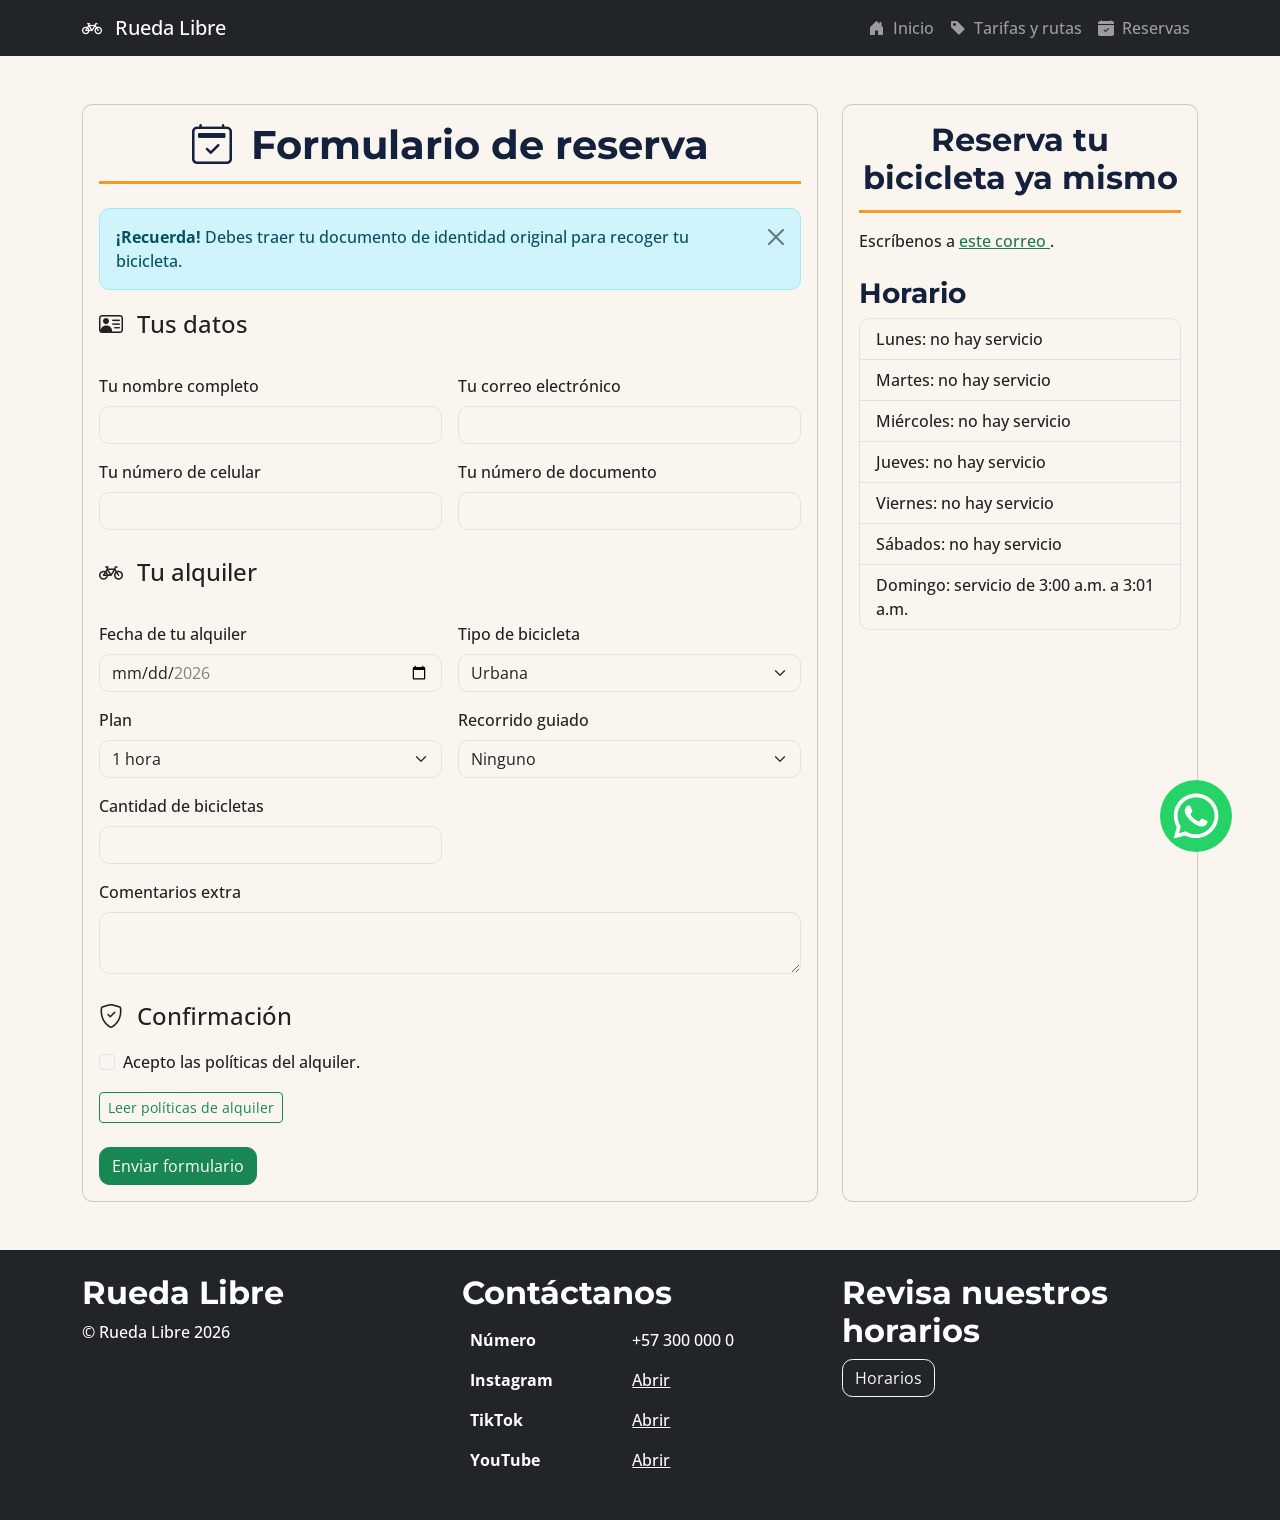
<file: paginas/reservas.html>
<!doctype html>
<html lang="es-CO">
    <head>
        <meta charset="UTF-8" />
        <meta name="viewport" content="width=device-width, initial-scale=1.0" />

        <title>Reservas en Rueda Libre</title>

        <!-- Fuentes -->
        <link rel="preconnect" href="https://fonts.googleapis.com" />
        <link rel="preconnect" href="https://fonts.gstatic.com" crossorigin />

        <link
            href="https://fonts.googleapis.com/css2?family=Montserrat:ital,wght@0,100..900;1,100..900&family=Open+Sans:ital,wght@0,300..800;1,300..800&display=swap"
            rel="stylesheet"
        />

        <!-- Bootstrap CSS -->
        <link
            href="https://cdn.jsdelivr.net/npm/bootstrap@5.3.8/dist/css/bootstrap.min.css"
            rel="stylesheet"
        />

        <!-- Bootstrap Icons -->
        <link
            rel="stylesheet"
            href="https://cdn.jsdelivr.net/npm/bootstrap-icons@1.13.1/font/bootstrap-icons.min.css"
        />

        <!-- CSS propio -->
        <link rel="stylesheet" href="../css/styles.css" />

        <script src="../js/import.js"></script>
    </head>

    <body>
        <div imports="../use/header.htm"></div>

        <div imports="../use/ws-button.htm"></div>

        <main class="container my-5">
            <div class="row g-4" id="reservas-inicio">
                <!-- FORMULARIO: 8 COLUMNAS -->
                <section class="col-12 col-md-8">
                    <div class="card h-100">
                        <div class="card-body">
                            <h1 class="section-title mb-4">
                                <i
                                    class="bi bi-calendar2-check me-2"
                                    aria-hidden="true"
                                ></i>
                                Formulario de reserva
                            </h1>

                            <!-- ALERTA INFORMATIVA -->
                            <div
                                class="alert alert-info alert-dismissible fade show"
                                role="alert"
                            >
                                <strong>¡Recuerda!</strong>
                                Debes traer tu documento de identidad original
                                para recoger tu bicicleta.

                                <button
                                    type="button"
                                    class="btn-close"
                                    data-bs-dismiss="alert"
                                    aria-label="Cerrar"
                                ></button>
                            </div>

                            <form
                                class="needs-validation"
                                method="post"
                                novalidate
                            >
                                <!-- DATOS PERSONALES -->
                                <fieldset class="mb-4">
                                    <legend class="mb-3">
                                        <i
                                            class="bi bi-person-vcard me-2"
                                            aria-hidden="true"
                                        ></i>
                                        Tus datos
                                    </legend>

                                    <div class="row g-3">
                                        <!-- NOMBRE -->
                                        <div class="col-12 col-md-6">
                                            <label
                                                for="nombre"
                                                class="form-label"
                                            >
                                                Tu nombre completo
                                            </label>

                                            <input
                                                required
                                                minlength="3"
                                                type="text"
                                                id="nombre"
                                                name="nombre"
                                                class="form-control"
                                            />

                                            <div class="invalid-feedback">
                                                Escribe tu nombre completo con
                                                mínimo 3 caracteres.
                                            </div>
                                        </div>

                                        <!-- CORREO -->
                                        <div class="col-12 col-md-6">
                                            <label
                                                for="correo"
                                                class="form-label"
                                            >
                                                Tu correo electrónico
                                            </label>

                                            <input
                                                required
                                                type="email"
                                                id="correo"
                                                name="correo"
                                                class="form-control"
                                            />

                                            <div class="invalid-feedback">
                                                Ingresa un correo electrónico
                                                válido, por ejemplo
                                                nombre@correo.com.
                                            </div>
                                        </div>

                                        <!-- CELULAR -->
                                        <div class="col-12 col-md-6">
                                            <label
                                                for="celular"
                                                class="form-label"
                                            >
                                                Tu número de celular
                                            </label>

                                            <input
                                                required
                                                pattern="^3\d*$"
                                                minlength="10"
                                                maxlength="10"
                                                title="El número debe empezar con un 3 y solo deben ser números"
                                                type="text"
                                                id="celular"
                                                name="celular"
                                                class="form-control"
                                            />

                                            <div class="invalid-feedback">
                                                Escribe un celular de 10 dígitos
                                                que comience por el número 3.
                                            </div>
                                        </div>

                                        <!-- DOCUMENTO -->
                                        <div class="col-12 col-md-6">
                                            <label
                                                for="documento"
                                                class="form-label"
                                            >
                                                Tu número de documento
                                            </label>

                                            <input
                                                required
                                                type="text"
                                                id="documento"
                                                name="documento"
                                                class="form-control"
                                                minlength="6"
                                                maxlength="10"
                                                pattern="[0-9]{6,10}"
                                                title="El documento debe contener entre 6 y 10 números, sin letras."
                                            />

                                            <div class="invalid-feedback">
                                                Ingresa un documento válido de
                                                entre 6 y 10 dígitos. No
                                                utilices letras ni caracteres
                                                especiales.
                                            </div>
                                        </div>
                                    </div>
                                </fieldset>

                                <!-- DATOS DEL ALQUILER -->
                                <fieldset class="mb-4">
                                    <legend class="mb-3">
                                        <i
                                            class="bi bi-bicycle me-2"
                                            aria-hidden="true"
                                        ></i>
                                        Tu alquiler
                                    </legend>

                                    <div class="row g-3">
                                        <!-- FECHA -->
                                        <div class="col-12 col-md-6">
                                            <label
                                                for="fechaAlquiler"
                                                class="form-label"
                                            >
                                                Fecha de tu alquiler
                                            </label>

                                            <input
                                                required
                                                type="date"
                                                name="fechaAlquiler"
                                                id="fechaAlquiler"
                                                min="2026-11-01"
                                                max="2026-12-31"
                                                class="form-control"
                                            />

                                            <div class="invalid-feedback">
                                                Selecciona una fecha entre el 1
                                                de noviembre y el 31 de
                                                diciembre de 2026.
                                            </div>
                                        </div>

                                        <!-- BICICLETA -->
                                        <div class="col-12 col-md-6">
                                            <label
                                                for="tipoBicicleta"
                                                class="form-label"
                                            >
                                                Tipo de bicicleta
                                            </label>

                                            <select
                                                required
                                                name="tipoBicicleta"
                                                id="tipoBicicleta"
                                                class="form-select"
                                            >
                                                <option value="Urbana">
                                                    Urbana
                                                </option>
                                                <option value="Montaña">
                                                    Montaña
                                                </option>
                                                <option value="Eléctrica">
                                                    Eléctrica
                                                </option>
                                            </select>

                                            <div class="invalid-feedback">
                                                Selecciona el tipo de bicicleta
                                                que deseas alquilar.
                                            </div>
                                        </div>

                                        <!-- PLAN -->
                                        <div class="col-12 col-md-6">
                                            <label
                                                for="plan"
                                                class="form-label"
                                            >
                                                Plan
                                            </label>

                                            <select
                                                required
                                                name="plan"
                                                id="plan"
                                                class="form-select"
                                            >
                                                <option value="1 hora">
                                                    1 hora
                                                </option>
                                                <option value="Medio día">
                                                    Medio día
                                                </option>
                                                <option value="Día completo">
                                                    Día completo
                                                </option>
                                            </select>

                                            <div class="invalid-feedback">
                                                Selecciona el tiempo de alquiler
                                                que prefieras.
                                            </div>
                                        </div>

                                        <!-- RECORRIDO -->
                                        <div class="col-12 col-md-6">
                                            <label
                                                for="recorridoGuiado"
                                                class="form-label"
                                            >
                                                Recorrido guiado
                                            </label>

                                            <select
                                                name="recorridoGuiado"
                                                id="recorridoGuiado"
                                                class="form-select"
                                            >
                                                <option value="Ninguno">
                                                    Ninguno
                                                </option>
                                                <option value="Río y parques">
                                                    Río y parques
                                                </option>
                                                <option
                                                    value="Sabores de Barrio"
                                                >
                                                    Sabores de Barrio
                                                </option>
                                                <option value="Reto La palma">
                                                    Reto La palma
                                                </option>
                                            </select>
                                        </div>

                                        <!-- CANTIDAD -->
                                        <div class="col-12 col-md-6">
                                            <label
                                                for="cantidadBicis"
                                                class="form-label"
                                            >
                                                Cantidad de bicicletas
                                            </label>

                                            <input
                                                required
                                                min="1"
                                                max="6"
                                                type="number"
                                                name="cantidadBicis"
                                                id="cantidadBicis"
                                                class="form-control"
                                            />

                                            <div class="invalid-feedback">
                                                Ingresa una cantidad entre 1 y 6
                                                bicicletas.
                                            </div>
                                        </div>

                                        <!-- COMENTARIOS -->
                                        <div class="col-12">
                                            <label
                                                for="comentarios"
                                                class="form-label"
                                            >
                                                Comentarios extra
                                            </label>

                                            <textarea
                                                maxlength="300"
                                                name="comentarios"
                                                id="comentarios"
                                                class="form-control"
                                                style="resize: vertical"
                                            ></textarea>
                                        </div>
                                    </div>
                                </fieldset>

                                <!-- CONFIRMACIÓN -->
                                <fieldset class="mb-4">
                                    <legend class="mb-3">
                                        <i
                                            class="bi bi-shield-check me-2"
                                            aria-hidden="true"
                                        ></i>
                                        Confirmación
                                    </legend>

                                    <div class="form-check">
                                        <input
                                            required
                                            type="checkbox"
                                            name="politicas"
                                            id="politicas"
                                            class="form-check-input"
                                        />

                                        <label
                                            for="politicas"
                                            class="form-check-label"
                                        >
                                            Acepto las políticas del alquiler.
                                        </label>

                                        <div class="invalid-feedback">
                                            Debes aceptar las políticas para
                                            continuar con la reserva.
                                        </div>
                                    </div>

                                    <!-- BOTÓN PARA ABRIR EL MODAL -->
                                    <button
                                        type="button"
                                        class="btn btn-outline-success btn-sm mt-3"
                                        data-bs-toggle="modal"
                                        data-bs-target="#modalPoliticas"
                                    >
                                        Leer políticas de alquiler
                                    </button>
                                </fieldset>

                                <!-- ENVIAR -->
                                <button type="submit" class="btn btn-success">
                                    Enviar formulario
                                </button>
                            </form>
                        </div>
                    </div>
                </section>

                <!-- INFORMACIÓN DE CONTACTO: 4 COLUMNAS -->
                <section class="col-12 col-md-4">
                    <div class="card h-100">
                        <div class="card-body">
                            <h2 class="section-title mb-3">
                                Reserva tu bicicleta ya mismo
                            </h2>

                            <p>
                                Escríbenos a
                                <a href="mailto:correosupercool@example.com">
                                    este correo </a
                                >.
                            </p>

                            <h3 class="mt-4">Horario</h3>

                            <ul class="list-group">
                                <li class="list-group-item">
                                    Lunes: no hay servicio
                                </li>

                                <li class="list-group-item">
                                    Martes: no hay servicio
                                </li>

                                <li class="list-group-item">
                                    Miércoles: no hay servicio
                                </li>

                                <li class="list-group-item">
                                    Jueves: no hay servicio
                                </li>

                                <li class="list-group-item">
                                    Viernes: no hay servicio
                                </li>

                                <li class="list-group-item">
                                    Sábados: no hay servicio
                                </li>

                                <li class="list-group-item">
                                    Domingo: servicio de 3:00 a.m. a 3:01 a.m.
                                </li>
                            </ul>
                        </div>
                    </div>
                </section>
            </div>
        </main>

        <!-- MODAL DE POLÍTICAS -->
        <div
            class="modal fade"
            id="modalPoliticas"
            tabindex="-1"
            aria-labelledby="tituloPoliticas"
            aria-hidden="true"
        >
            <div class="modal-dialog modal-dialog-centered">
                <div class="modal-content">
                    <div class="modal-header">
                        <h2 class="modal-title fs-5" id="tituloPoliticas">
                            Políticas de alquiler
                        </h2>

                        <button
                            type="button"
                            class="btn-close"
                            data-bs-dismiss="modal"
                            aria-label="Cerrar"
                        ></button>
                    </div>

                    <div class="modal-body">
                        <p>
                            Antes de alquilar una bicicleta, debes tener en
                            cuenta las siguientes políticas:
                        </p>

                        <ol>
                            <li class="mb-2">
                                Presenta tu documento de identidad original al
                                recoger la bicicleta.
                            </li>

                            <li class="mb-2">
                                Revisa la bicicleta con el asesor antes de
                                salir.
                            </li>

                            <li class="mb-2">
                                Cada 15 minutos de retraso en la devolución
                                tienen un recargo de $5.000.
                            </li>

                            <li class="mb-2">
                                Los daños por mal uso se cobran según el costo
                                de la reparación.
                            </li>

                            <li class="mb-2">
                                Los menores de edad deben estar acompañados por
                                un adulto responsable.
                            </li>
                        </ol>
                    </div>

                    <div class="modal-footer">
                        <button
                            type="button"
                            class="btn btn-success"
                            data-bs-dismiss="modal"
                        >
                            Entendido
                        </button>
                    </div>
                </div>
            </div>
        </div>

        <div imports="../use/footer.htm"></div>

        <!-- Bootstrap Bundle -->
        <script src="https://cdn.jsdelivr.net/npm/bootstrap@5.3.8/dist/js/bootstrap.bundle.min.js"></script>

        <!-- Validación oficial de Bootstrap -->
        <script>
            (() => {
                "use strict";

                const forms = document.querySelectorAll(".needs-validation");

                Array.from(forms).forEach((form) => {
                    form.addEventListener(
                        "submit",
                        (event) => {
                            if (!form.checkValidity()) {
                                event.preventDefault();
                                event.stopPropagation();
                            }

                            form.classList.add("was-validated");
                        },
                        false,
                    );
                });
            })();
        </script>
        <script type="module" src="../js/david.js"></script>
    </body>
</html>
</file>
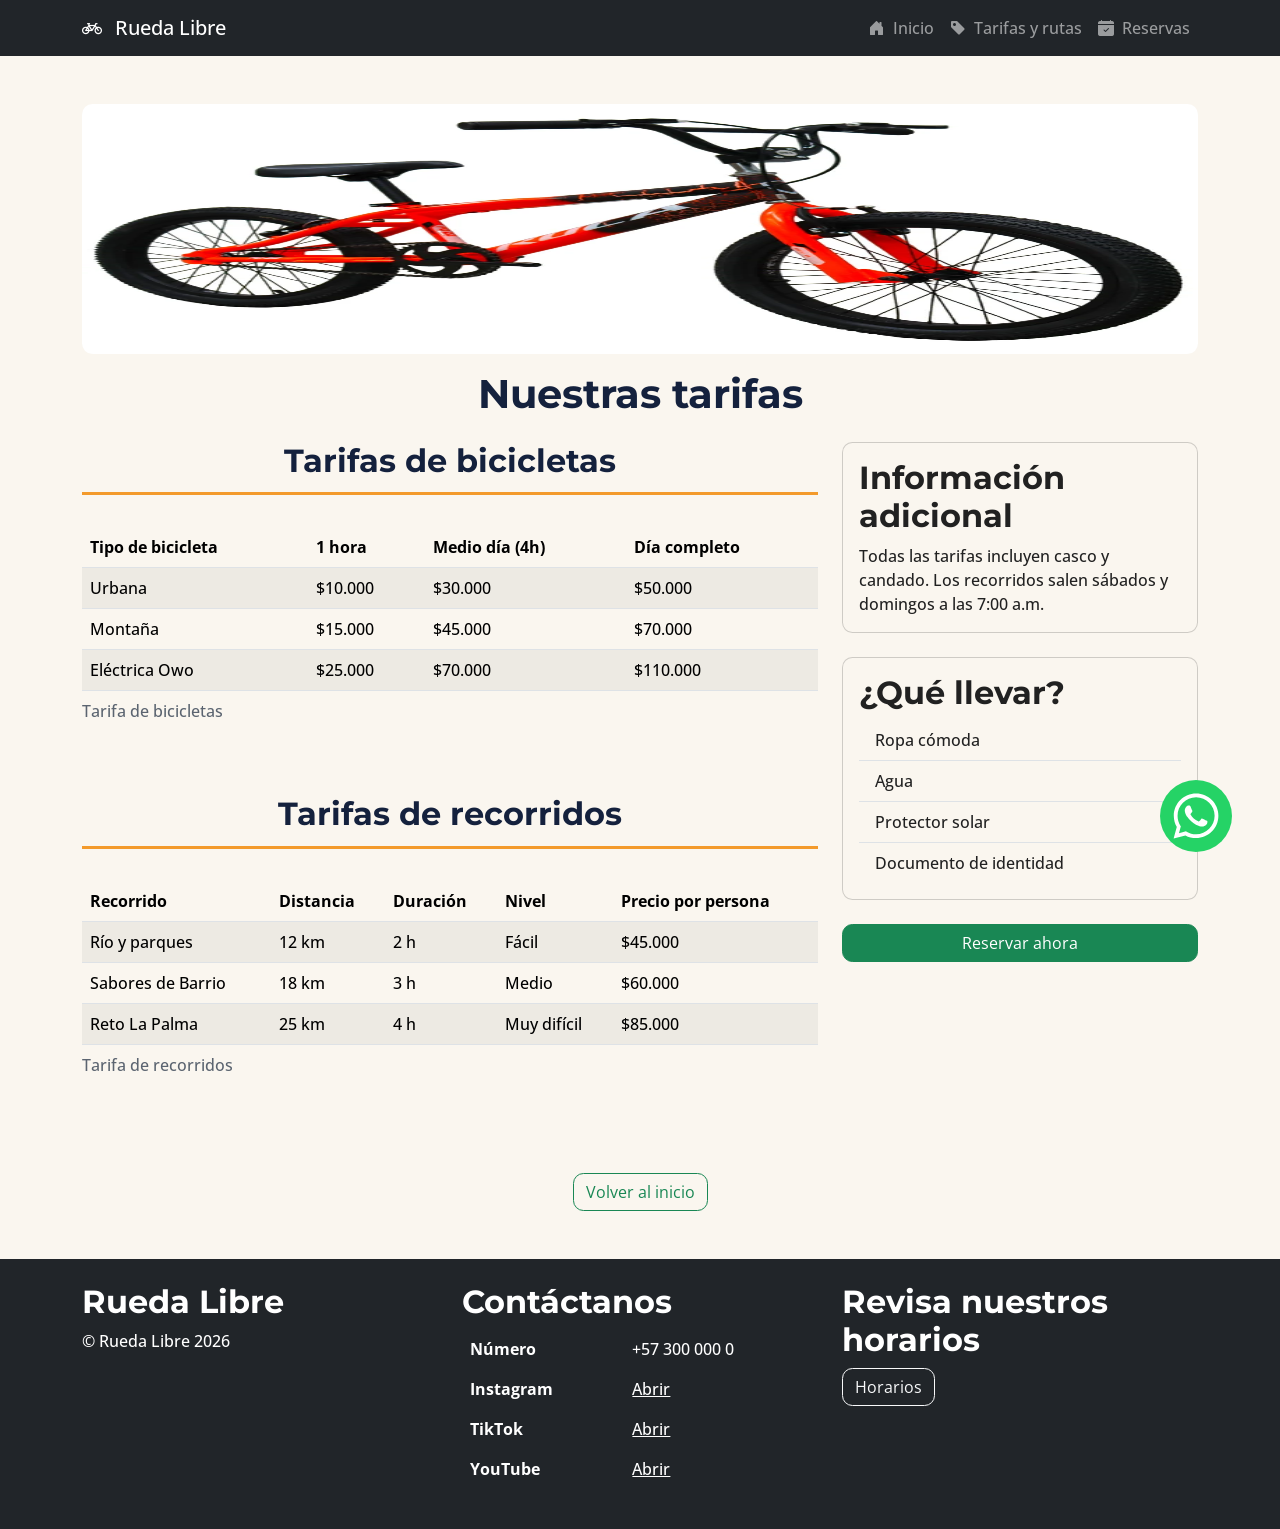
<file: paginas/tarifas.html>
<!doctype html>
<html lang="es-CO">
    <head>
        <meta charset="UTF-8" />
        <meta name="viewport" content="width=device-width, initial-scale=1.0" />

        <title>Tarifas de Rueda Libre</title>

        <!-- Fuentes -->
        <link rel="preconnect" href="https://fonts.googleapis.com" />
        <link rel="preconnect" href="https://fonts.gstatic.com" crossorigin />

        <link
            href="https://fonts.googleapis.com/css2?family=Montserrat:ital,wght@0,100..900;1,100..900&family=Open+Sans:ital,wght@0,300..800;1,300..800&display=swap"
            rel="stylesheet"
        />

        <!-- Bootstrap CSS -->
        <link
            href="https://cdn.jsdelivr.net/npm/bootstrap@5.3.8/dist/css/bootstrap.min.css"
            rel="stylesheet"
        />

        <!-- Bootstrap Icons -->
        <link
            rel="stylesheet"
            href="https://cdn.jsdelivr.net/npm/bootstrap-icons@1.13.1/font/bootstrap-icons.min.css"
        />

        <!-- Estilos propios -->
        <link rel="stylesheet" href="../css/styles.css" />

        <script src="../js/import.js"></script>
    </head>

    <body>
        <div imports="../use/header.htm"></div>

        <div imports="../use/ws-button.htm"></div>

        <main class="container my-5">
            <!-- TÍTULO -->
            <div class="text-center mb-4">
                <img
                    src="../img/bijicleta1.webp"
                    alt="Bicicleta roja"
                    class="img-fluid rounded mb-3"
                    style="max-height: 250px"
                />

                <h1>Nuestras tarifas</h1>
            </div>

            <div class="row g-4">
                <!-- TABLAS: 8 COLUMNAS -->
                <div class="col-12 col-lg-8">
                    <!-- TARIFAS DE BICICLETAS -->
                    <section class="mb-5 scroll-h" id="bisikletas">
                        <h2 class="section-title">Tarifas de bicicletas</h2>

                        <div class="table-responsive">
                            <table
                                class="table fee-table table-striped table-hover"
                            >
                                <caption>
                                    Tarifa de bicicletas
                                </caption>

                                <thead>
                                    <tr>
                                        <th scope="col">Tipo de bicicleta</th>
                                        <th scope="col">1 hora</th>
                                        <th scope="col">Medio día (4h)</th>
                                        <th scope="col">Día completo</th>
                                    </tr>
                                </thead>

                                <tbody>
                                    <tr>
                                        <td>Urbana</td>
                                        <td>$10.000</td>
                                        <td>$30.000</td>
                                        <td>$50.000</td>
                                    </tr>

                                    <tr>
                                        <td>Montaña</td>
                                        <td>$15.000</td>
                                        <td>$45.000</td>
                                        <td>$70.000</td>
                                    </tr>

                                    <tr>
                                        <td>Eléctrica Owo</td>
                                        <td>$25.000</td>
                                        <td>$70.000</td>
                                        <td>$110.000</td>
                                    </tr>
                                </tbody>
                            </table>
                        </div>
                    </section>

                    <!-- TARIFAS DE RECORRIDOS -->
                    <section class="mb-4 scroll-h" id="recorrios">
                        <h2 class="section-title">Tarifas de recorridos</h2>

                        <div class="table-responsive">
                            <table
                                class="table fee-table table-striped table-hover"
                            >
                                <caption>
                                    Tarifa de recorridos
                                </caption>

                                <thead>
                                    <tr>
                                        <th scope="col">Recorrido</th>
                                        <th scope="col">Distancia</th>
                                        <th scope="col">Duración</th>
                                        <th scope="col">Nivel</th>
                                        <th scope="col">Precio por persona</th>
                                    </tr>
                                </thead>

                                <tbody>
                                    <tr>
                                        <td>Río y parques</td>
                                        <td>12 km</td>
                                        <td>2 h</td>
                                        <td>Fácil</td>
                                        <td>$45.000</td>
                                    </tr>

                                    <tr>
                                        <td>Sabores de Barrio</td>
                                        <td>18 km</td>
                                        <td>3 h</td>
                                        <td>Medio</td>
                                        <td>$60.000</td>
                                    </tr>

                                    <tr>
                                        <td>Reto La Palma</td>
                                        <td>25 km</td>
                                        <td>4 h</td>
                                        <td>Muy difícil</td>
                                        <td>$85.000</td>
                                    </tr>
                                </tbody>
                            </table>
                        </div>
                    </section>
                </div>

                <!-- INFORMACIÓN COMPLEMENTARIA: 4 COLUMNAS -->
                <aside class="col-12 col-lg-4">
                    <div class="card mb-4">
                        <div class="card-body">
                            <h2 class="card-title">Información adicional</h2>

                            <p class="card-text">
                                Todas las tarifas incluyen casco y candado. Los
                                recorridos salen sábados y domingos a las 7:00
                                a.m.
                            </p>
                        </div>
                    </div>

                    <div class="card mb-4">
                        <div class="card-body">
                            <h2 class="card-title">¿Qué llevar?</h2>

                            <ul class="list-group list-group-flush">
                                <li class="list-group-item">Ropa cómoda</li>

                                <li class="list-group-item">Agua</li>

                                <li class="list-group-item">Protector solar</li>

                                <li class="list-group-item">
                                    Documento de identidad
                                </li>
                            </ul>
                        </div>
                    </div>

                    <div class="d-grid">
                        <a href="reservas.html" class="btn btn-success">
                            Reservar ahora
                        </a>
                    </div>
                </aside>
            </div>

            <!-- VOLVER -->
            <div class="text-center mt-5">
                <a href="../index.html" class="btn btn-outline-success">
                    Volver al inicio
                </a>
            </div>
        </main>

        <div imports="../use/footer.htm"></div>

        <script src="https://cdn.jsdelivr.net/npm/bootstrap@5.3.8/dist/js/bootstrap.bundle.min.js"></script>
        <script type="module" src="../js/david.js"></script>
    </body>
</html>
</file>
<file: css/styles.css>
/* =========================================
   IDENTIDAD VISUAL - RUEDA LIBRE
========================================= */

:root {
    /* Colores de marca */
    --ws-green: #25d366;
    --url-color: #1e7a4f;
    --highlight-color: #f39a2b;
    --title-color: #14213d;
    --background-color: #faf6ef;
    --secondary-text-color: #5b6470;
    --primary-text-color: rgb(33, 33, 33);

    /* Tipografía */
    --title-font: "Montserrat", sans-serif;
    --title-weight: 700;

    --text-font: "Open Sans", sans-serif;
    --text-weight: 500;

    /* Espaciado */
    --spacing-sm: 0.25rem;
    --spacing-md: 0.67rem;
    --spacing-lg: 1rem;

    /* Variables globales Bootstrap */
    --bs-primary: #1e7a4f;
    --bs-primary-rgb: 30, 122, 79;

    --bs-body-font-family: "Open Sans", sans-serif;
    --bs-body-color: #212121;
    --bs-body-bg: #faf6ef;

    --bs-secondary-color: #5b6470;

    --bs-link-color: #1e7a4f;
    --bs-link-color-rgb: 30, 122, 79;
    --bs-link-hover-color: #14213d;

    --bs-border-radius: 0.65rem;
    --bs-border-radius-lg: 0.85rem;
}

/* =========================================
   ESTILOS GENERALES
========================================= */

* {
    box-sizing: border-box;
}

img {
    width: 100%;
}

body {
    font-family: var(--text-font);
    font-weight: var(--text-weight);
    color: var(--primary-text-color);
    background-color: var(--background-color);
}

h1,
h2,
h3,
h4,
h5,
h6 {
    font-family: var(--title-font);
    font-weight: var(--title-weight);
    color: var(--title-color);
}

/* =========================================
   BOTÓN VERDE RUTA
========================================= */

.btn-primary {
    --bs-btn-color: #ffffff;
    --bs-btn-bg: #1e7a4f;
    --bs-btn-border-color: #1e7a4f;

    --bs-btn-hover-color: #ffffff;
    --bs-btn-hover-bg: #165c3c;
    --bs-btn-hover-border-color: #165c3c;

    --bs-btn-active-color: #ffffff;
    --bs-btn-active-bg: #124a30;
    --bs-btn-active-border-color: #124a30;

    --bs-btn-focus-shadow-rgb: 30, 122, 79;
}

/* =========================================
   BOTÓN NARANJA PEDAL
========================================= */

.btn-naranja {
    --bs-btn-color: #14213d;
    --bs-btn-bg: #f39a2b;
    --bs-btn-border-color: #f39a2b;

    --bs-btn-hover-color: #14213d;
    --bs-btn-hover-bg: #db851b;
    --bs-btn-hover-border-color: #db851b;

    --bs-btn-active-color: #14213d;
    --bs-btn-active-bg: #c67513;
    --bs-btn-active-border-color: #c67513;

    --bs-btn-focus-shadow-rgb: 243, 154, 43;
}

/* =========================================
   COMPONENTES PROPIOS
========================================= */

/* Portada */
.hero-brand {
    background-color: var(--title-color);
    color: #ffffff;
    padding: 4rem 2rem;
    border-radius: var(--bs-border-radius-lg);
}

.hero-brand h1 {
    color: #ffffff;
    font-size: clamp(2rem, 5vw, 3.5rem);
}

/* Títulos de sección */
.section-title {
    color: var(--title-color);
    text-align: center;
    margin-bottom: 2rem;
    padding-bottom: 0.75rem;
    border-bottom: 3px solid var(--highlight-color);
}

/* Pie de página */
.footer-brand {
    background-color: var(--title-color);
    color: #ffffff;
    padding: 2.5rem 0;
}

.footer-brand h2 {
    color: #ffffff;
}

.footer-brand a {
    color: #ffffff;
    text-decoration: none;
}

.footer-brand a:hover {
    color: var(--highlight-color);
}

/* Iconos de beneficios */
.benefit-icon {
    color: var(--url-color);
    font-size: 2rem;
    margin-bottom: 1rem;
}

.ws-button {
    position: fixed;
    bottom: 3rem;
    right: 3rem;

    width: 72px;
    height: 72px;

    background-color: var(--ws-green);
    border-radius: calc(1px * infinity);

    background-image: url("../img/whatsapp-svgrepo-com.svg");
    background-size: 48px 48px;
    background-repeat: no-repeat;
    background-position: 50% 50%;

    z-index: 3000;
}

/* Carrusel de promociones */
#carouselPromociones {
    max-width: 1100px;
    margin: 0 auto;
}

#carouselPromociones .carousel-item img {
    filter: brightness(65%);
}

#carouselPromociones .carousel-caption {
    bottom: 20%;
}

#carouselPromociones .carousel-caption h3 {
    font-family: var(--title-font);
    font-weight: var(--title-weight);
    color: white;
}

#carouselPromociones .carousel-caption p {
    color: white;
}
</file>
